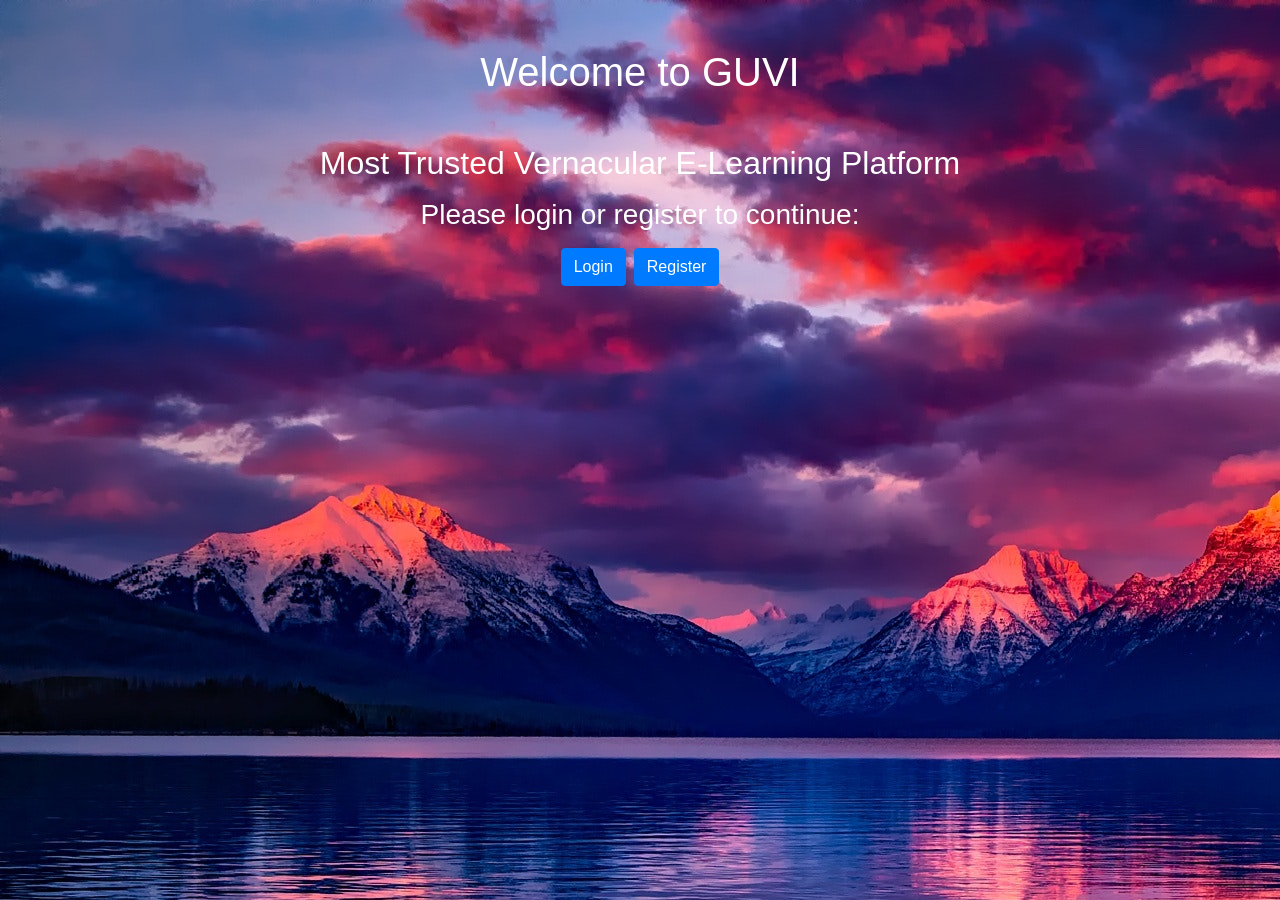
<file: GUVI/index.html>
<!DOCTYPE html>
<html lang="en">
<head>
  <meta charset="UTF-8">
  <title>Welcome </title>
  <!-- Bootstrap CSS -->
  <link rel="stylesheet" href="./css/index.css">
  <link rel="stylesheet" href="https://stackpath.bootstrapcdn.com/bootstrap/4.3.1/css/bootstrap.min.css" integrity="sha384-ggOyR0iXCbMQv3Xipma34MD+dH/1fQ784/j6cY/iJTQUOhcWr7x9JvoRxT2MZw1T" crossorigin="anonymous">
</head>
<body>
  <div class="container">
    <div class="row">
      <div class="col-sm-12">
        <h1 class="text-center mt-5 white">Welcome to GUVI</h1>
          <h2 class="text-center mt-5 white">Most Trusted Vernacular E-Learning Platform
          
          </h2>
        <h3 class="text-center mt-3 white">Please login or register to continue:</h3>
        <div class="d-flex justify-content-center mt-3">
          <a href="./login.html" class="btn btn-primary mr-2">Login</a>
          <a href="./Register.html" class="btn btn-primary">Register</a>
        </div>
      </div>
    </div>
  </div>
  <!-- Bootstrap JS -->
  <script src="https://code.jquery.com/jquery-3.3.1.slim.min.js" integrity="sha384-q8i/X+965DzO0rT7abK41JStQIAqVgRVzpbzo5smXKp4YfRvH+8abtTE1Pi6jizo" crossorigin="anonymous"></script>
  <script src="https://cdnjs.cloudflare.com/ajax/libs/popper.js/1.14.7/umd/popper.min.js" integrity="sha384-UO2eT0CpHqdSJQ6hJty5KVphtPhzWj9WO1clHTMGa3JDZwrnQq4sF86dIHNDz0W1" crossorigin="anonymous"></script>
  <script src="https://stackpath.bootstrapcdn.com/bootstrap/4.3.1/js/bootstrap.min.js" integrity="sha384-JjSmVgyd0p3pXB1rRibZUAYoIIy6OrQ6VrjIEaFf/nJGzIxFDsf4x0xIM+B07jRM" crossorigin="anonymous"></script>
</body>
</html>
<!-- Most Trusted Vernacular E-Learning Platform
GUVI is an IIT-M & IIM-A incubated Ed-tech company 
that focuses on providing personalized learning solutions 
for its learners right from online learning, upskilling
 & recruitment opportunities in world-class quality. And,
  bestow tech-skills with the comfort of your native language. -->
</file>
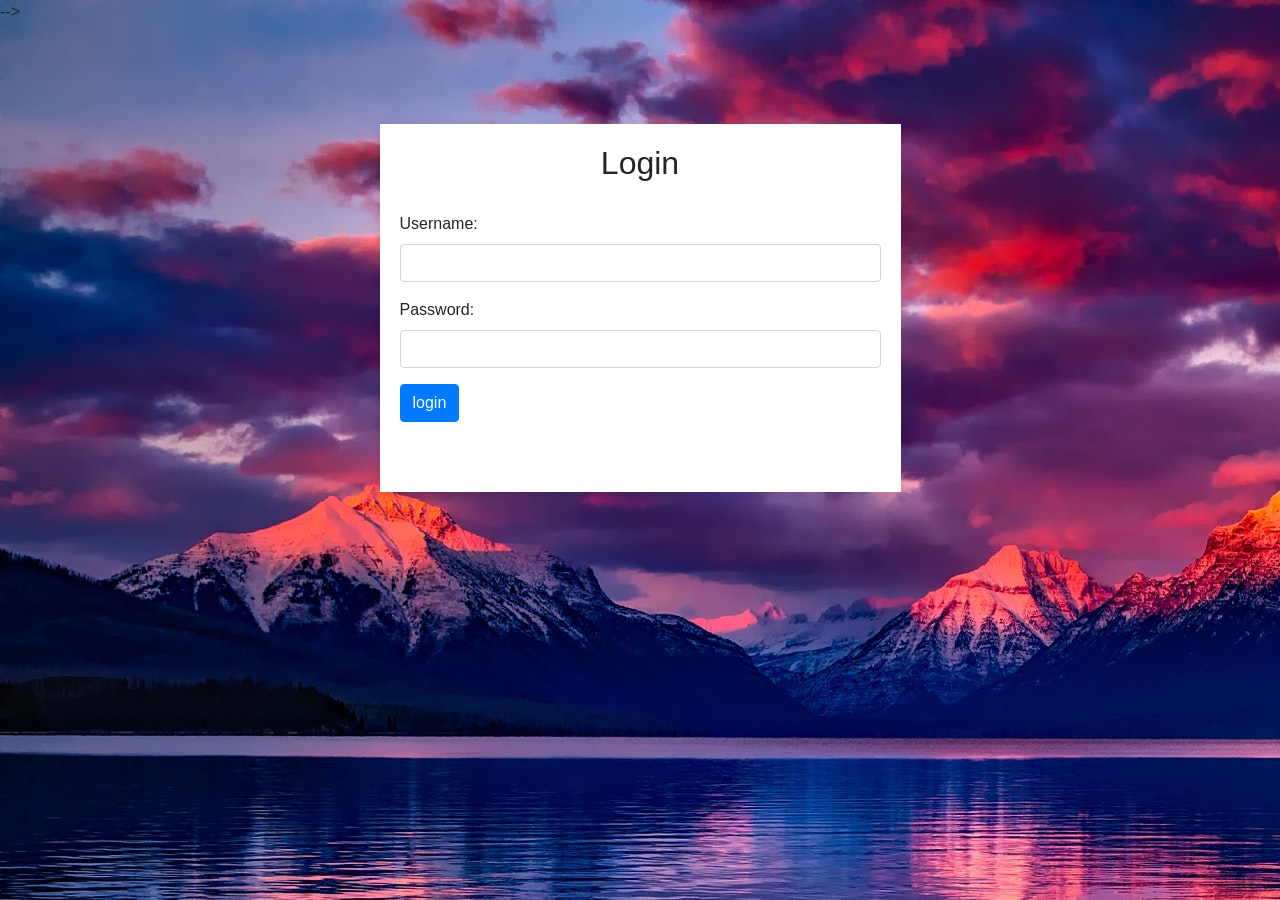
<file: GUVI/login.html>
<!-- <!DOCTYPE html>
<html>
<head>
	<title>Login Page</title>
	<meta charset="UTF-8">
	<meta name="viewport" content="width=device-width, initial-scale=1">
	<link rel="stylesheet" href="https://maxcdn.bootstrapcdn.com/bootstrap/4.5.2/css/bootstrap.min.css">
	<script src="https://ajax.googleapis.com/ajax/libs/jquery/3.5.1/jquery.min.js"></script>
	<script src="https://cdnjs.cloudflare.com/ajax/libs/popper.js/1.16.0/umd/popper.min.js"></script>
	<script src="https://maxcdn.bootstrapcdn.com/bootstrap/4.5.2/js/bootstrap.min.js"></script>
<link rel="stylesheet" href="./css/login.css">
</head>
<body>
	<script src="./js/login.js"></script>
	<div class="container">
		<h2>Login</h2>
		<form action="#" method="post" >
			<div class="form-group">
				<label for="username">Username:</label>
				<input type="text" class="form-control" id="username" name="username" required>
			</div>
			<div class="form-group">
				<label for="password">Password:</label>
				<input type="password" class="form-control" id="password" name="password" required>
			</div>
			<div class="d-flex justify-content-between">
		 		<button class="btn btn-primary"><a class="back" href="./index.html">Back</a></button>
				<!-- <button type="submit"  onclick="submit()" class="btn btn-primary">login</button> -->
				 <!-- <a href="profile.html" class="btn btn-primary">Login</a> -->
<!-- 				
				 <div class=" text-center">
					<input onclick="submit()" type="submit" value="login" class="btn btn-primary">
				</div>
			</div>
		</form>
	</div>
</body>
</html> --> -->
<!DOCTYPE html>
<html>
<head>
	<title>Login Page</title>
	<meta charset="UTF-8">
	<meta name="viewport" content="width=device-width, initial-scale=1">
	<link rel="stylesheet" href="https://maxcdn.bootstrapcdn.com/bootstrap/4.5.2/css/bootstrap.min.css">
	<script src="https://ajax.googleapis.com/ajax/libs/jquery/3.5.1/jquery.min.js"></script>
	<script src="https://cdnjs.cloudflare.com/ajax/libs/popper.js/1.16.0/umd/popper.min.js"></script>
	<script src="https://maxcdn.bootstrapcdn.com/bootstrap/4.5.2/js/bootstrap.min.js"></script>
	<link rel="stylesheet" href="./css/login.css">
	<script src="./js/login.js"></script>
</head>
<body>
	
	<div class="container">
		<h2>Login</h2>
		<!-- <form action="#" method="post" > -->
			<div class="form-group">
				<label for="username">Username:</label>
				<input type="text" class="form-control" id="username" name="username" required>
			</div>
			<div class="form-group">
				<label for="password">Password:</label>
				<input type="password" class="form-control" id="password" name="password" required>
			</div>
			<div class="d-flex justify-content-between">
				<!-- <button type="submit"  onclick="submit()" class="btn btn-primary">login</button> -->
				 <!-- <a href="profile.html" class="btn btn-primary">Login</a> -->
				 <div class=" text-center">
					<button onclick="login()" type="submit" value="login" class="btn btn-primary">login</button>
				</div>
			</div>
		<!-- </form> -->
	</div>
</body>
</html>
</file>
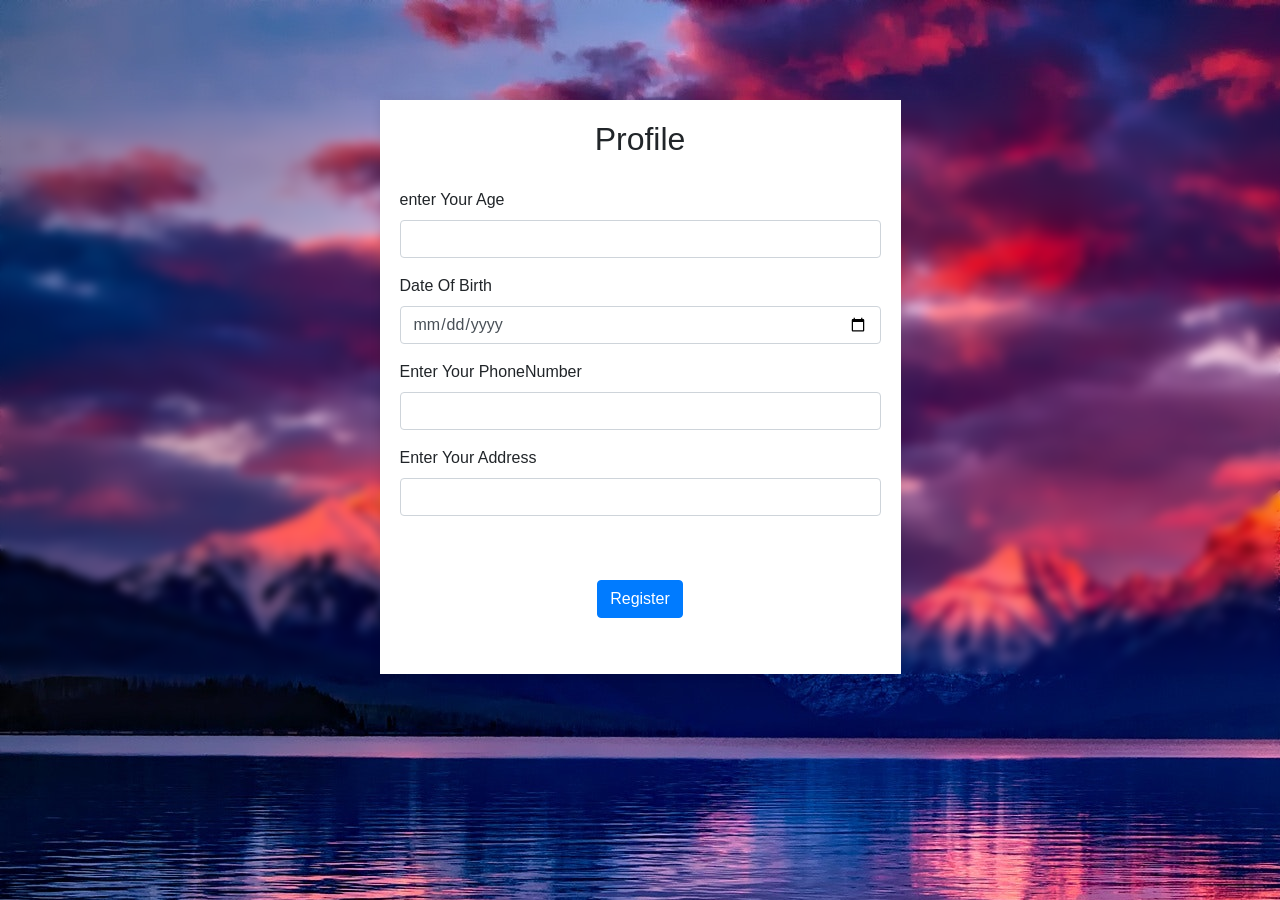
<file: GUVI/profile.html>
<!DOCTYPE html>
<html>
<head>
	<title>Register</title>
	<meta charset="UTF-8">
	<meta name="viewport" content="width=device-width, initial-scale=1">
	<link rel="stylesheet" href="https://maxcdn.bootstrapcdn.com/bootstrap/4.5.2/css/bootstrap.min.css">
	<script src="https://ajax.googleapis.com/ajax/libs/jquery/3.5.1/jquery.min.js"></script>
	<script src="https://cdnjs.cloudflare.com/ajax/libs/popper.js/1.16.0/umd/popper.min.js"></script>
	<script src="https://maxcdn.bootstrapcdn.com/bootstrap/4.5.2/js/bootstrap.min.js"></script>
	<link rel="stylesheet" href="./css/register.css">

</head>
<body>
	<div class="container">
		<h2>Profile</h2>
		<form id="registrationForm " method="post">
			<div class="form-group">
				<label for="username">enter Your Age</label>
				<input type="number" class="form-control" id="username" name="username" required>
			</div>
			<div class="form-group">
				<label for="dob">Date Of Birth</label>
				<input type="date" class="form-control" id="dob" name="dob" required>
			</div>
			<div class="form-group">
				<label for="PhoneNumber">Enter Your PhoneNumber</label>
				<input type="number" class="form-control" id="PhoneNumber" name="PhoneNumber" required>
			</div>
			<div class="form-group">
				<label for="Address">Enter Your Address</label>
				<input type="text" class="form-control" id="Address" name="Address" required>
			</div> <br> <br>
			<div class="register-btn text-center">
				<input type="submit" value="Register" class="btn btn-primary">
			</div>
			
		</form>
		<div id="result"></div>
	</div>
	<script src="./js/register.js"></script>
	
</body>
</html>
</file>
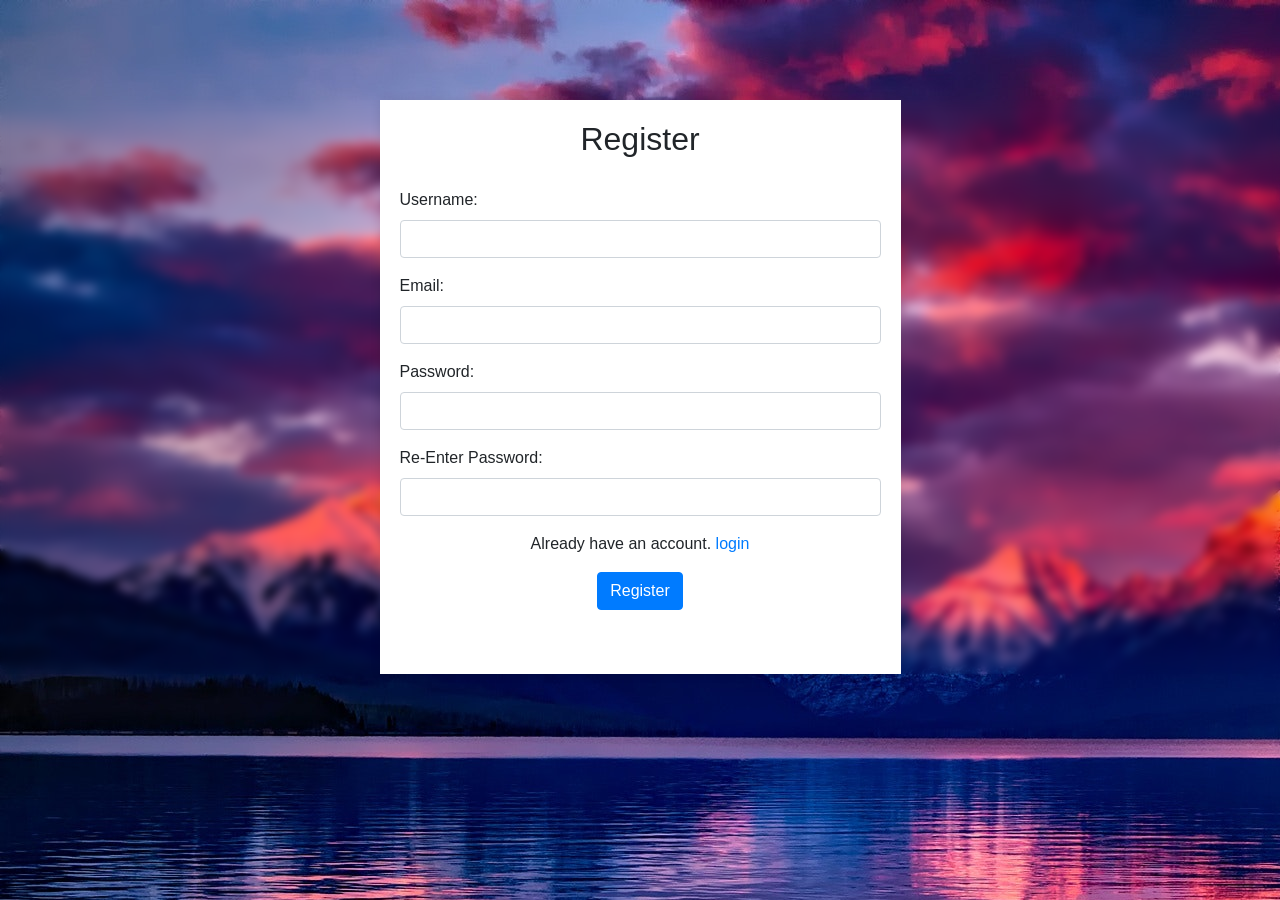
<file: GUVI/Register.html>
<!DOCTYPE html>
<html>
<head>
	<title>Register</title>
	<meta charset="UTF-8">
	<meta name="viewport" content="width=device-width, initial-scale=1">
	<link rel="stylesheet" href="https://maxcdn.bootstrapcdn.com/bootstrap/4.5.2/css/bootstrap.min.css">
	<script src="https://ajax.googleapis.com/ajax/libs/jquery/3.5.1/jquery.min.js"></script>
	<script src="https://cdnjs.cloudflare.com/ajax/libs/popper.js/1.16.0/umd/popper.min.js"></script>
	<script src="https://maxcdn.bootstrapcdn.com/bootstrap/4.5.2/js/bootstrap.min.js"></script>
	<script src="./js/register.js"></script>
	<link rel="stylesheet" href="./css/register.css">

</head>
<body>
	<div class="container">
		<h2>Register</h2>
		<!-- <form id="registrationForm "> -->
			<div class="form-group">
				<label for="username">Username:</label>
				<input type="text" class="form-control" id="username" name="username" required>
			</div>
			<div class="form-group">
				<label for="Email">Email:</label>
				<input type="email" class="form-control" id="Email" name="Email" required>
			</div>
			<div class="form-group">
				<label for="password">Password:</label>
				<input type="password" class="form-control" id="password" name="password" required>
			</div>
			<div class="form-group">
				<label for="confirm-password">Re-Enter Password:</label>
				<input type="password" class="form-control" id="confirm-password" name="confirm-password" required>
			</div>
			
			<div class="login-link">
				<center><p>Already have an account. <a href="./login.html">login</a></p></center>
			</div>
			<div class="register-btn text-center">
				<input onclick="submit()" type="submit" value="Register" class="btn btn-primary">
			</div>
			
		<!-- </form> -->
		<div id="result"></div>
	</div>
	<script src="./js/register.js"></script>
	
</body>
</html>
<!-- <!DOCTYPE html>
<html lang="en">
<head>
    <meta charset="UTF-8">
    <meta name="viewport" content="width=device-width, initial-scale=1.0">
    <title>User Registration</title>
    <link rel="stylesheet" href="https://stackpath.bootstrapcdn.com/bootstrap/4.5.2/css/bootstrap.min.css">
    <script src="https://code.jquery.com/jquery-3.5.1.min.js"></script>
    <script src="registration.js"></script>
</head>
<body>
    <div class="container">
        <h1>User Registration</h1>
        <form id="registrationForm">
            <div class="form-group">
                <label for="name">Name</label>
                <input type="text" class="form-control" id="name" name="name" required>
            </div>
            <div class="form-group">
                <label for="email">Email address</label>
                <input type="email" class="form-control" id="email" name="email" required>
            </div>
            <div class="form-group">
                <label for="password">Password</label>
                <input type="password" class="form-control" id="password" name="password" required>
            </div>
            <button type="submit" class="btn btn-primary">Register</button>
        </form>
        <div id="result"></div>
    </div>
</body>
</html> -->
</file>
<file: GUVI/css/index.css>
body{
    background-image: url(../assets/images/pexels-pixabay-206359.jpg);
   
        background-repeat: no-repeat;
      }

.white{
    color: white;
}
</file>
<file: GUVI/css/login.css>
body {
    background-image: url(../assets/images/pexels-pixabay-206359.jpg);
   
}
.container {
    background-color: #ffffff;
    margin-top: 100px;
    padding: 20px;
    box-shadow: 0 0 10px rgba(0,0,0,0.1);
    width: 521px;
    height: 368px;

}
h2 {
    text-align: center;
    margin-bottom: 30px;
}
form {
    margin-top: 30px;
}
.back{
    color: #ffffff;
    text-decoration: none;
    list-style: none;
}
</file>
<file: GUVI/css/register.css>
body {
    background-image: url(../assets/images/pexels-pixabay-206359.jpg);
    backdrop-filter: blur(5px);
}
.container {
    background-color: #ffffff;
    margin-top: 100px;
    padding: 20px;
    box-shadow: 0 0 10px rgba(0,0,0,0.1);
    width: 521px;
    height: 574px;

}
h2 {
    text-align: center;
    margin-bottom: 30px;
}
form {
    margin-top: 30px;
}
.login-link{
    display: flex;
    justify-content: center;
    align-items: center;
}
.register-btn a {
    color: #ffffff;
    text-decoration: none;
    list-style: none;
    
}
</file>
